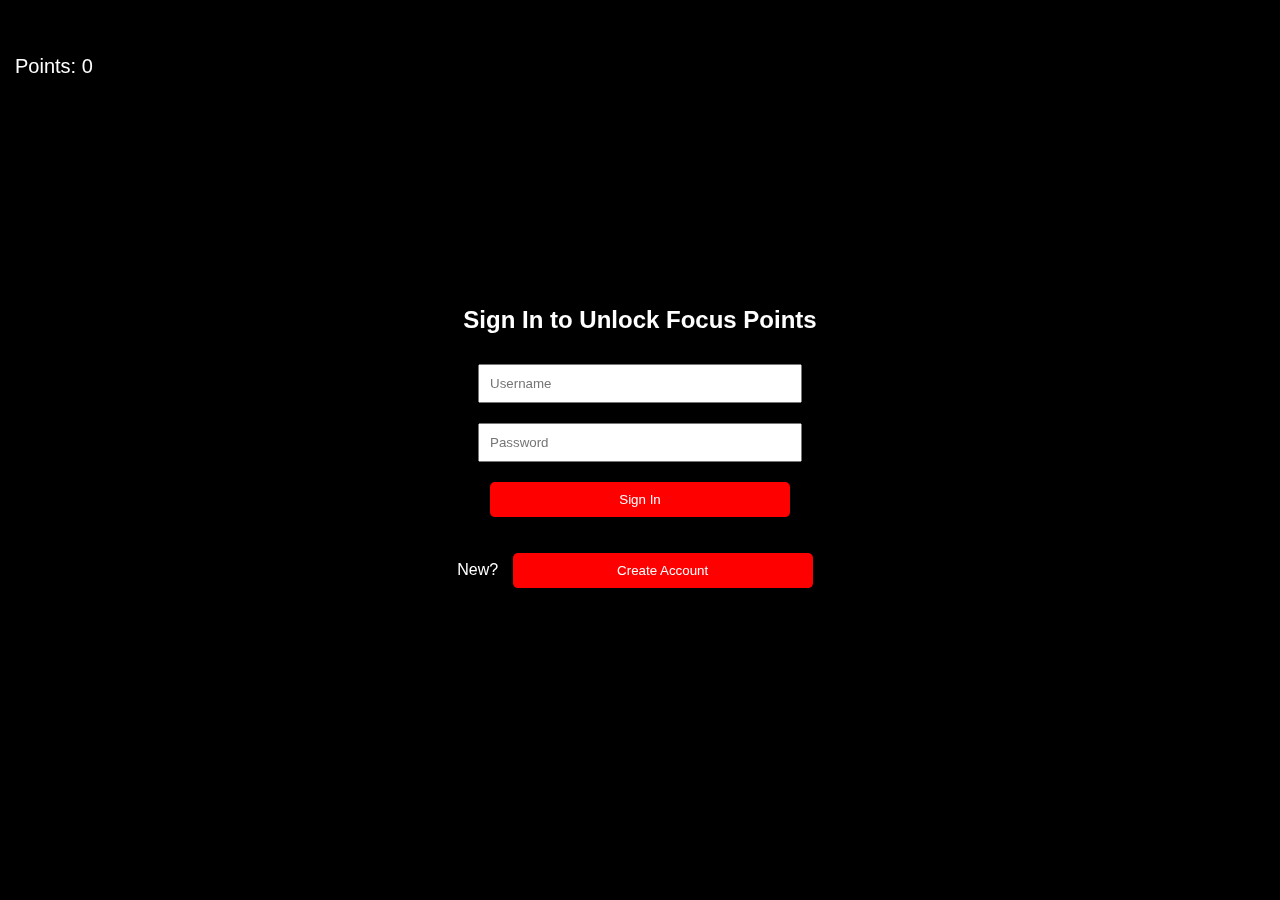
<file: STUDY WEBSITE.html>
<!DOCTYPE html>
<html lang="en">
<head>
    <meta charset="UTF-8">
    <meta name="viewport" content="width=device-width, initial-scale=1.0">
    <title>Focus Mode YouTube Player</title>
    <style>
        body {
            margin: 0;
            padding: 0;
            background-color: black;
            height: 100vh;
            display: flex;
            justify-content: center;
            align-items: center;
            overflow: hidden;
            color: white;
            font-family: Arial, sans-serif;
        }
        #player {
            width: 100%;
            max-width: 1200px;
            aspect-ratio: 16/9;
        }
        #signinForm, #inputForm {
            position: fixed;
            top: 50%;
            left: 50%;
            transform: translate(-50%, -50%);
            background: rgba(0,0,0,0.8);
            padding: 20px;
            color: white;
            border-radius: 10px;
            text-align: center;
            z-index: 100;
        }
        #inputForm {
            display: none;
        }
        input, button {
            margin: 10px;
            padding: 10px;
            width: 300px;
        }
        button {
            background: #ff0000;
            border: none;
            color: white;
            cursor: pointer;
            border-radius: 5px;
        }
        #timerDisplay {
            position: fixed;
            top: 10px;
            left: 10px;
            color: white;
            font-size: 24px;
            z-index: 101;
            cursor: move;
            padding: 5px;
            background: rgba(0, 0, 0, 0.5);
        }
        #pointsDisplay {
            position: fixed;
            top: 50px;
            left: 10px;
            color: white;
            font-size: 20px;
            z-index: 101;
            padding: 5px;
            background: rgba(0, 0, 0, 0.5);
        }
        #progressBar {
            width: 200px;
            height: 5px;
            background: #444;
            display: none;
            margin-top: 5px;
        }
        #progressFill {
            height: 100%;
            width: 0;
            background: red;
        }
        #restartBtn {
            display: none;
            position: fixed;
            top: 10px;
            right: 10px;
            z-index: 103;
        }
        #videoSidebar {
            position: fixed;
            right: -320px;
            top: 0;
            width: 300px;
            height: 100%;
            background: rgba(0,0,0,0.9);
            transition: 0.3s;
            padding: 20px;
            overflow-y: auto;
            z-index: 102;
        }
        .thumbnail {
            width: 100%;
            margin-bottom: 10px;
            cursor: pointer;
            border: 2px solid transparent;
        }
        .thumbnail:hover {
            border-color: red;
        }
        #minimizeBtn {
            position: absolute;
            top: 5px;
            right: 5px;
            background: none;
            border: none;
            color: white;
            cursor: pointer;
        }
    </style>
</head>
<body>
    <div id="signinForm">
        <h2>Sign In to Unlock Focus Points</h2>
        <input type="text" id="username" placeholder="Username" required>
        <input type="password" id="password" placeholder="Password" required>
        <button onclick="signIn()">Sign In</button>
        <p>New? <button onclick="createAccount()">Create Account</button></p>
    </div>
    <div id="inputForm">
        <h2>Enter YouTube URLs</h2>
        <input type="text" id="url1" placeholder="YouTube URL 1" required>
        <input type="text" id="url2" placeholder="YouTube URL 2">
        <input type="text" id="url3" placeholder="YouTube URL 3">
        <br>
        <h2>Upload Custom Audio</h2>
        <input type="file" id="audioUpload" accept="audio/*">
        <br>
        <button onclick="startPlayback()">Start Focus Mode</button>
    </div>
    <div id="player"></div>
    <div id="timerDisplay">
        <button id="minimizeBtn" onclick="toggleMinimize()">-</button>
        <span id="timerText"></span>
        <div id="progressBar"><div id="progressFill"></div></div>
    </div>
    <div id="pointsDisplay">Points: 0</div>
    <button id="restartBtn" onclick="resetFocusMode()">Restart</button>
    <div id="videoSidebar"></div>
    
    <audio id="customAudio" preload="auto" loop></audio>

    <script>
        let currentVideoIndex = 0;
        let player;
        let videoIds = [];
        let isFocusModeActive = false;
        let countdownInterval;
        let distractionCount = 0; // Replaces distractionScore
        let points = 0; // New points system
        let isSignedIn = false;
        let currentUser = null;
        const focusDuration = 50 * 60 * 1000; // 50 minutes
        const firstBreakDuration = 15 * 60 * 1000; // 15 minutes
        const secondBreakDuration = 10 * 60 * 1000; // 10 minutes
        let hasCustomAudio = false;
        let timerMode = 'Focus Time';
        let timerRemaining = focusDuration / 1000;

        /** Load state on page load */
        window.onload = function() {
            const savedState = localStorage.getItem('focusModeState');
            if (savedState) {
                const state = JSON.parse(savedState);
                videoIds = state.videoIds || [];
                currentVideoIndex = state.currentVideoIndex || 0;
                distractionCount = state.distractionCount || 0;
                points = state.points || 0;
                hasCustomAudio = state.hasCustomAudio || false;
                timerMode = state.timerMode || 'Focus Time';
                timerRemaining = state.timerRemaining || (focusDuration / 1000);
                isFocusModeActive = state.isFocusModeActive || false;
                isSignedIn = state.isSignedIn || false;
                currentUser = state.currentUser || null;

                if (isSignedIn && currentUser) {
                    document.getElementById('signinForm').style.display = 'none';
                    document.getElementById('inputForm').style.display = 'block';
                    document.getElementById('pointsDisplay').textContent = `Points: ${points}`;
                }
                if (videoIds.length > 0) {
                    document.getElementById('inputForm').style.display = 'none';
                    document.getElementById('restartBtn').style.display = 'block';
                    populateVideoSidebar();
                    loadYouTubeAPI();
                    if (hasCustomAudio && state.audioData) {
                        const audioBlob = dataURLtoBlob(state.audioData);
                        document.getElementById('customAudio').src = URL.createObjectURL(audioBlob);
                    }
                    if (isFocusModeActive) {
                        startTimer(timerRemaining * 1000, timerMode);
                    }
                    if (state.isMinimized) {
                        toggleMinimize();
                    }
                }
            }
        };

        /** Helper to convert data URL to Blob */
        function dataURLtoBlob(dataurl) {
            const arr = dataurl.split(','), mime = arr[0].match(/:(.*?);/)[1];
            const bstr = atob(arr[1]), n = bstr.length, u8arr = new Uint8Array(n);
            while (n--) u8arr[n] = bstr.charCodeAt(n);
            return new Blob([u8arr], { type: mime });
        }

        /** Sign-in function */
        function signIn() {
            const username = document.getElementById('username').value;
            const password = document.getElementById('password').value;
            const users = JSON.parse(localStorage.getItem('users') || '{}');
            if (users[username] && users[username].password === password) {
                isSignedIn = true;
                currentUser = username;
                points = users[username].points || 0;
                document.getElementById('signinForm').style.display = 'none';
                document.getElementById('inputForm').style.display = 'block';
                document.getElementById('pointsDisplay').textContent = `Points: ${points}`;
                saveState();
            } else {
                alert('Invalid username or password');
            }
        }

        /** Create account function */
        function createAccount() {
            const username = document.getElementById('username').value;
            const password = document.getElementById('password').value;
            const users = JSON.parse(localStorage.getItem('users') || '{}');
            if (users[username]) {
                alert('Username already exists');
            } else if (username && password) {
                users[username] = { password, points: 0 };
                localStorage.setItem('users', JSON.stringify(users));
                isSignedIn = true;
                currentUser = username;
                points = 0;
                document.getElementById('signinForm').style.display = 'none';
                document.getElementById('inputForm').style.display = 'block';
                document.getElementById('pointsDisplay').textContent = `Points: ${points}`;
                saveState();
            } else {
                alert('Please enter a username and password');
            }
        }

        /** Extract YouTube video ID from URL */
        function extractVideoId(url) {
            try {
                let videoId = null;
                const urlObj = new URL(url);
                if (urlObj.hostname.includes("youtube.com")) {
                    videoId = urlObj.searchParams.get("v");
                } else if (urlObj.hostname.includes("youtu.be")) {
                    videoId = urlObj.pathname.substring(1);
                }
                return videoId;
            } catch (e) {
                return null;
            }
        }

        /** Start playback and initialize focus mode */
        function startPlayback() {
            const urls = [url1.value, url2.value, url3.value].filter(url => url.trim() !== '');
            videoIds = urls.map(url => extractVideoId(url)).filter(id => id !== null);
            
            if (videoIds.length === 0) {
                alert('Please enter at least one valid YouTube URL');
                return;
            }

            const audioUpload = document.getElementById('audioUpload');
            if (audioUpload.files[0]) {
                hasCustomAudio = true;
                const reader = new FileReader();
                reader.onload = function(e) {
                    document.getElementById('customAudio').src = e.target.result;
                    saveState();
                };
                reader.readAsDataURL(audioUpload.files[0]);
            }

            document.getElementById('inputForm').style.display = 'none';
            enterFullscreen();
            startFocusBreakLoop();
            document.getElementById('restartBtn').style.display = 'block';
            populateVideoSidebar();
            saveState();
            loadYouTubeAPI();
        }

        /** Load YouTube IFrame API */
        function loadYouTubeAPI() {
            if (!window.YT) {
                const tag = document.createElement('script');
                tag.src = "https://www.youtube.com/iframe_api";
                document.body.appendChild(tag);
            }
        }

        /** Save state to localStorage */
        function saveState() {
            const audioData = hasCustomAudio ? document.getElementById('customAudio').src : null;
            const timerText = document.getElementById('timerText').textContent;
            const timerMatch = timerText.match(/^(.*?): (\d+) min (\d+) sec$/);
            let remaining = timerRemaining;
            let mode = timerMode;
            if (timerMatch) {
                mode = timerMatch[1];
                remaining = (parseInt(timerMatch[2]) * 60) + parseInt(timerMatch[3]);
            }
            const state = {
                videoIds,
                currentVideoIndex,
                distractionCount,
                points,
                hasCustomAudio,
                audioData,
                timerMode: mode,
                timerRemaining: remaining,
                isFocusModeActive,
                isSignedIn,
                currentUser,
                isMinimized: document.getElementById('timerText').style.display === 'none'
            };
            localStorage.setItem('focusModeState', JSON.stringify(state));
            if (isSignedIn && currentUser) {
                const users = JSON.parse(localStorage.getItem('users') || '{}');
                users[currentUser].points = points;
                localStorage.setItem('users', JSON.stringify(users));
            }
        }

        /** Populate video sidebar with thumbnails */
        function populateVideoSidebar() {
            const videoSidebar = document.getElementById('videoSidebar');
            videoSidebar.innerHTML = videoIds.map((id, index) => 
                `<img class="thumbnail" src="https://img.youtube.com/vi/${id}/0.jpg" 
                      onclick="changeVideo('${id}', ${index})" alt="Video ${index + 1}">`
            ).join('');
        }

        /** Change video when thumbnail is clicked */
        function changeVideo(videoId, index) {
            currentVideoIndex = index;
            if (player) {
                player.loadVideoById(videoId);
            }
            document.getElementById('videoSidebar').style.right = '-320px';
            saveState();
        }

        /** Manage focus and break cycle */
        function startFocusBreakLoop() {
            isFocusModeActive = true;
            timerMode = 'Focus Time';
            timerRemaining = focusDuration / 1000;
            distractionCount = 0; // Reset distractions per session
            startTimer(focusDuration, timerMode);
            setTimeout(() => {
                isFocusModeActive = false;
                if (isSignedIn && distractionCount === 0) {
                    points += 100;
                    document.getElementById('pointsDisplay').textContent = `Points: ${points}`;
                    alert('Great job! +100 points for a distraction-free session!');
                }
                timerMode = 'Break Time';
                timerRemaining = firstBreakDuration / 1000;
                startTimer(firstBreakDuration, timerMode);
                alert('Break time! Enjoy 15 minutes.');
                setTimeout(() => {
                    isFocusModeActive = true;
                    timerMode = 'Focus Time';
                    timerRemaining = focusDuration / 1000;
                    distractionCount = 0; // Reset for next session
                    startTimer(focusDuration, timerMode);
                    setTimeout(() => {
                        isFocusModeActive = false;
                        if (isSignedIn && distractionCount === 0) {
                            points += 100;
                            document.getElementById('pointsDisplay').textContent = `Points: ${points}`;
                            alert('Great job! +100 points for a distraction-free session!');
                        }
                        timerMode = 'Break Time';
                        timerRemaining = secondBreakDuration / 1000;
                        startTimer(secondBreakDuration, timerMode);
                        alert('Enjoy your 10-minute break!');
                        setTimeout(startFocusBreakLoop, secondBreakDuration);
                    }, focusDuration);
                }, firstBreakDuration);
            }, focusDuration);
        }

        /** Start and update the timer display */
        function startTimer(duration, mode) {
            timerRemaining = duration / 1000;
            timerMode = mode;
            clearInterval(countdownInterval);
            countdownInterval = setInterval(() => {
                if (timerRemaining <= 0) {
                    clearInterval(countdownInterval);
                    return;
                }
                timerRemaining--;
                document.getElementById('timerText').textContent = `${mode}: ${Math.floor(timerRemaining / 60)} min ${timerRemaining % 60} sec`;
                document.getElementById('progressFill').style.width = ((duration / 1000 - timerRemaining) / (duration / 1000)) * 100 + "%";
                saveState();
            }, 1000);
        }

        /** Initialize YouTube player */
        function onYouTubeIframeAPIReady() {
            player = new YT.Player('player', {
                height: '100%',
                width: '100%',
                playerVars: { autoplay: 1, controls: 1, modestbranding: 1, rel: 0 },
                events: { 'onReady': onPlayerReady, 'onStateChange': onPlayerStateChange }
            });
        }

        /** Handle player ready event */
        function onPlayerReady(event) {
            event.target.loadVideoById(videoIds[currentVideoIndex]);
            if (hasCustomAudio) {
                player.setVolume(0);
            }
        }

        /** Handle video end event */
        function onPlayerStateChange(event) {
            if (event.data === YT.PlayerState.ENDED) {
                currentVideoIndex = (currentVideoIndex + 1) % videoIds.length;
                player.loadVideoById(videoIds[currentVideoIndex]);
                saveState();
            }
        }

        /** Play custom audio and deduct points on tab switch */
        document.addEventListener('visibilitychange', () => {
            const customAudio = document.getElementById('customAudio');
            if (document.hidden && isFocusModeActive && hasCustomAudio) {
                distractionCount++;
                if (isSignedIn) {
                    points -= 10;
                    document.getElementById('pointsDisplay').textContent = `Points: ${points}`;
                    alert(`Stay focused! -10 points. Distractions: ${distractionCount}`);
                } else {
                    alert(`Stay focused! Distractions: ${distractionCount}`);
                }
                customAudio.play();
                saveState();
            } else {
                customAudio.pause();
            }
        });

        /** Enter fullscreen mode */
        function enterFullscreen() {
            document.documentElement.requestFullscreen().catch(err => console.log('Fullscreen failed:', err));
        }

        /** Draggable timer functionality */
        let isDragging = false;
        let offsetX, offsetY;
        const timerDisplay = document.getElementById('timerDisplay');
        timerDisplay.addEventListener('mousedown', (e) => {
            isDragging = true;
            offsetX = e.clientX - timerDisplay.offsetLeft;
            offsetY = e.clientY - timerDisplay.offsetTop;
        });
        document.addEventListener('mousemove', (e) => {
            if (isDragging) {
                timerDisplay.style.left = `${e.clientX - offsetX}px`;
                timerDisplay.style.top = `${e.clientY - offsetY}px`;
            }
        });
        document.addEventListener('mouseup', () => {
            isDragging = false;
        });

        /** Minimize/maximize timer */
        function toggleMinimize() {
            const timerText = document.getElementById('timerText');
            const minimizeBtn = document.getElementById('minimizeBtn');
            const progressBar = document.getElementById('progressBar');
            if (timerText.style.display === 'none') {
                timerText.style.display = 'block';
                minimizeBtn.textContent = '-';
                progressBar.style.display = 'none';
            } else {
                timerText.style.display = 'none';
                minimizeBtn.textContent = '+';
                progressBar.style.display = 'block';
            }
            saveState();
        }

        /** Toggle video sidebar with 'T' key */
        document.addEventListener('keydown', (e) => {
            if (e.key === 'T' || e.key === 't') {
                const videoSidebar = document.getElementById('videoSidebar');
                videoSidebar.style.right = videoSidebar.style.right === '0px' ? '-320px' : '0px';
            }
        });

        /** Reset focus mode */
        function resetFocusMode() {
            localStorage.removeItem('focusModeState');
            videoIds = [];
            currentVideoIndex = 0;
            distractionCount = 0;
            if (isSignedIn) {
                points = JSON.parse(localStorage.getItem('users'))[currentUser].points; // Keep user points
            } else {
                points = 0;
            }
            hasCustomAudio = false;
            isFocusModeActive = false;
            timerMode = 'Focus Time';
            timerRemaining = focusDuration / 1000;
            clearInterval(countdownInterval);
            document.getElementById('customAudio').src = '';
            document.getElementById('inputForm').style.display = 'block';
            document.getElementById('signinForm').style.display = 'none';
            document.getElementById('restartBtn').style.display = 'none';
            document.getElementById('timerText').textContent = '';
            document.getElementById('progressFill').style.width = '0';
            document.getElementById('progressBar').style.display = 'none';
            document.getElementById('minimizeBtn').textContent = '-';
            document.getElementById('timerText').style.display = 'block';
            document.getElementById('pointsDisplay').textContent = `Points: ${points}`;
            if (player) {
                player.destroy();
                player = null;
                document.getElementById('player').innerHTML = '';
            }
        }
    </script>
</body>
</html>
</file>
